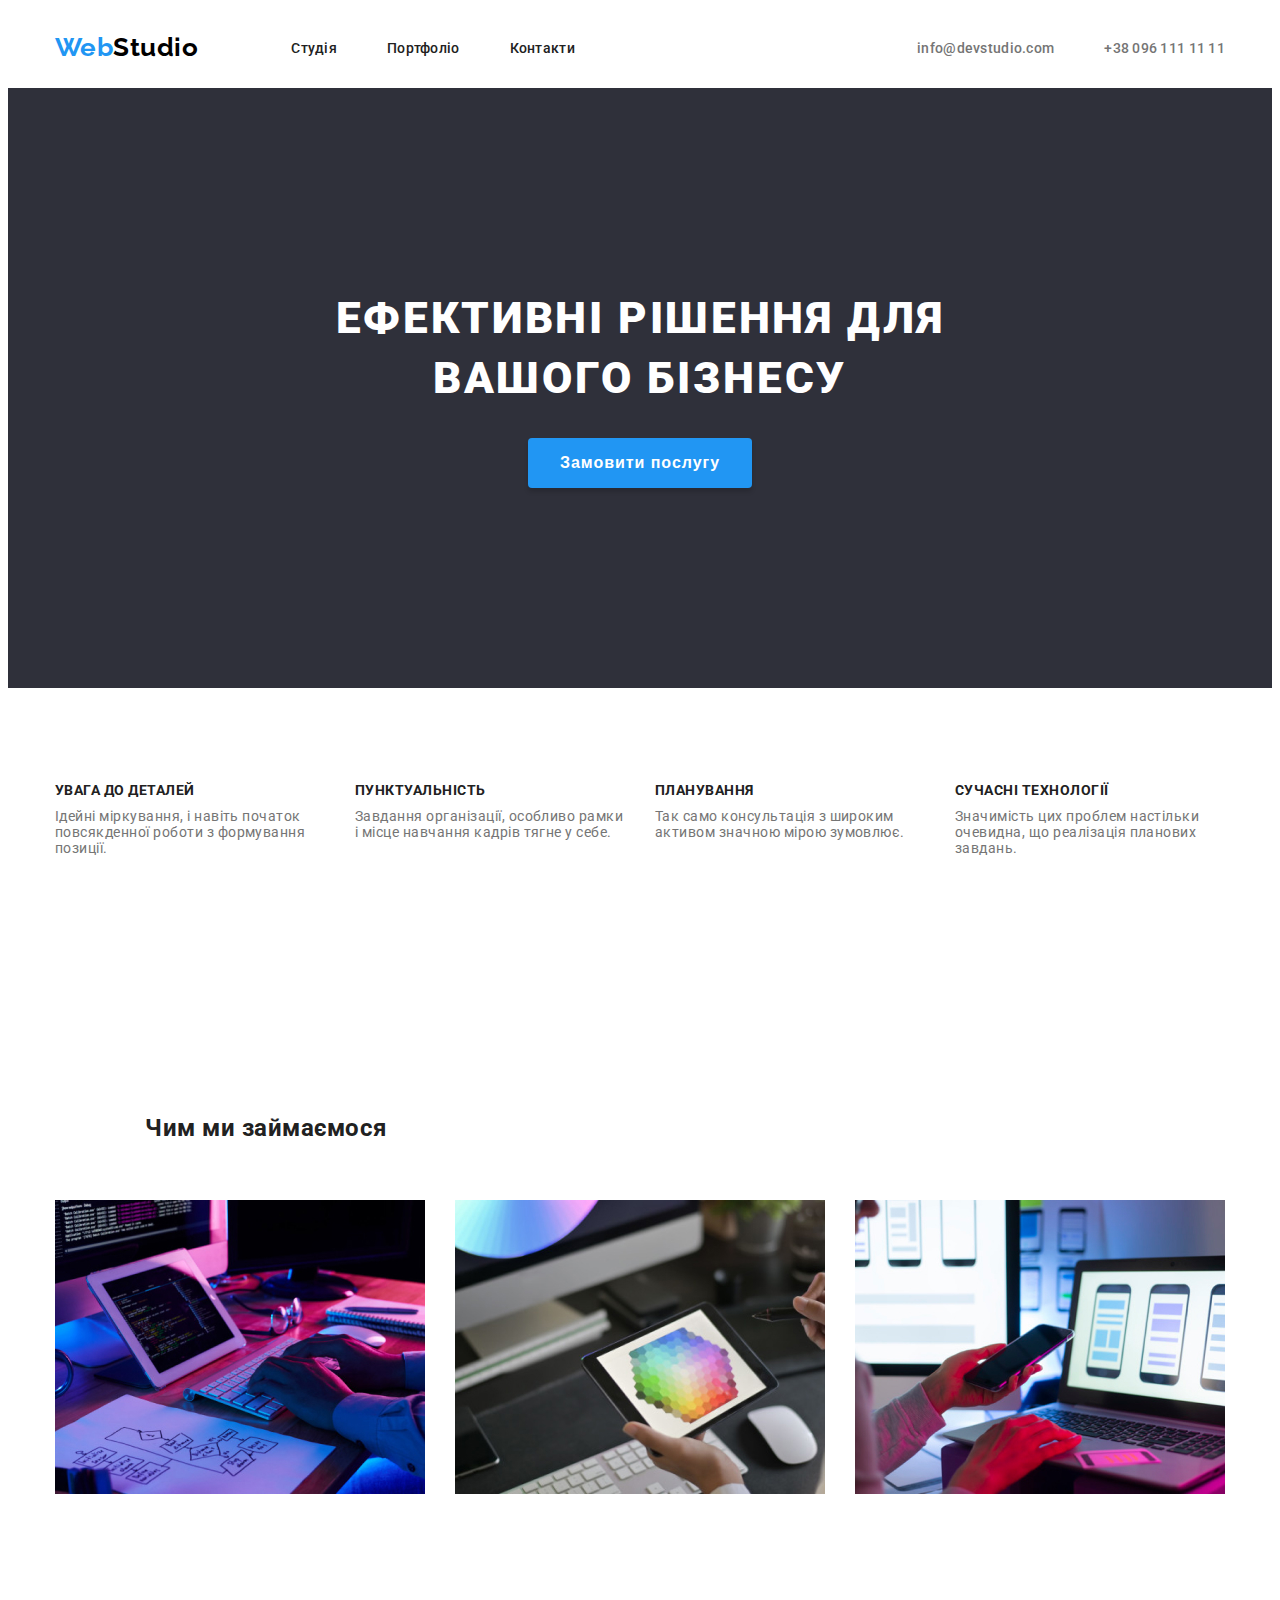
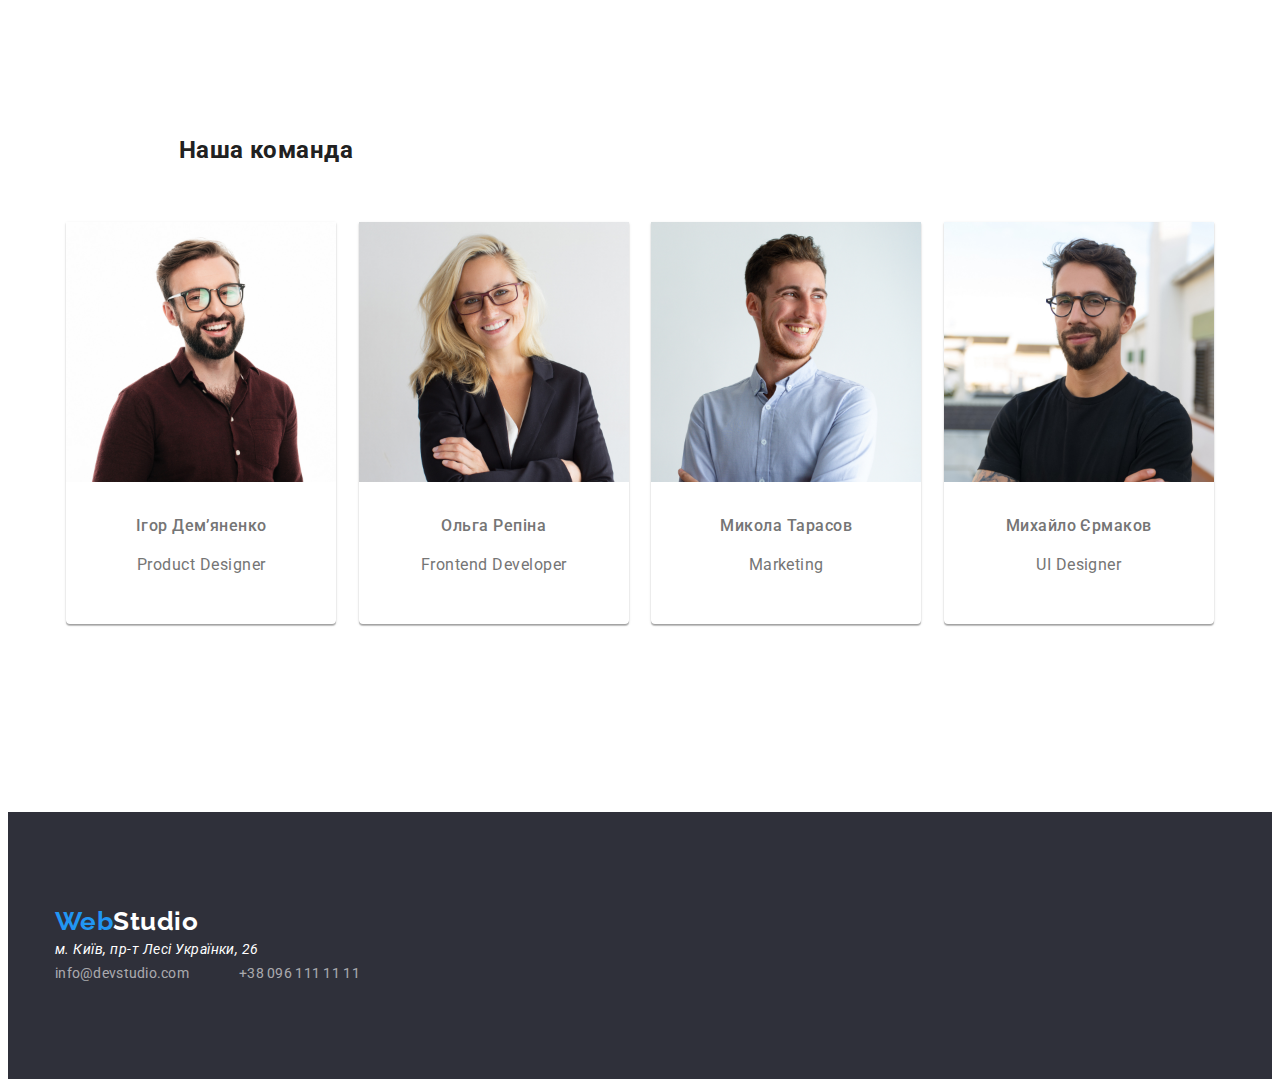
<file: index.html>
<!DOCTYPE html>
<html lang="en">
<head>
    <meta charset="UTF-8">
    <meta http-equiv="X-UA-Compatible" content="IE=edge">
    <meta name="viewport" content="width=device-width, initial-scale=1.0">
    <title>WebStudio</title>
    <!-- <link rel="stylesheet" href="https://cdnjs.cloudflare.com/ajax/libs/modern-normalize/1.1.0/modern-normalize.min.css" integrity="sha512-wpPYUAdjBVSE4KJnH1VR1HeZfpl1ub8YT/NKx4PuQ5NmX2tKuGu6U/JRp5y+Y8XG2tV+wKQpNHVUX03MfMFn9Q==" crossorigin="anonymous" referrerpolicy="no-referrer" /> -->
    <!-- <link rel="stylesheet" href="https://cdnjs.cloudflare.com/ajax/libs/reseter.css/2.0.0/reseter.min.css" integrity="sha512-gCJkkUMGTe73+FMwog6gIBCVJIMXRoc21l6/IPCuzxCex/1sxvO8ctb6Zd4/WWs2UMqmtnDrAdhJht5pEY0LXg==" crossorigin="anonymous" referrerpolicy="no-referrer" /> -->
    <link rel="preconnect" href="https://fonts.googleapis.com">
    <link rel="preconnect" href="https://fonts.gstatic.com" crossorigin>
    <link href="https://fonts.googleapis.com/css2?family=Raleway:wght@700&family=Roboto:wght@400;500;700;900&display=swap" rel="stylesheet">
    <!-- Зовнішній файл за стилями -->
    <link rel="stylesheet" href="style.css">
    
</head>
<body class="body">
  <!-- <a href="./flex-box.html">Flex-box</a> -->
  <!-- Шапка сторінки -->
    <header> 
        <div class="container header">
          <nav>
            <!-- Логотип -->
            <a class="logo" href="./">Web<span>Studio</span></a>
            <!--Навігація -->
            <ul class="nav-list">
              <li class="nav-item">
                <a class="nav-link" href="">Студія</a>
              </li>
              <li class="nav-item">
                <a class="nav-link" href="./portfolio.html">Портфоліо</a>
              </li>
              <li class="nav-item">
                <a class="nav-link" href="">Контакти</a>
              </li>
            </ul>
          </nav>
          <!-- Контакти -->
          <ul class="contacts-list">
           <li class="contacts-item">
             <a class="contacts-link" href="">info@devstudio.com</a>
           </li>
           <li class="contacts-item">
             <a class="contacts-link" href="">+38 096 111 11 11</a>
           </li>
          </ul>
          
        </div>
    </header>

<!-- Головний контент -->
      <main>
        <!-- Секція герой -->
        <section class="section hero">
            <div class="container">
              <h1>Ефективні рішення для вашого бізнесу</h1>
              <button class="hero-button" type="button" >Замовити послугу</button>
            </div>
        </section>
        <!-- Переваги -->        
        <section class="section">
          <div class="container">
            <!-- <h2 class="section-title">Переваги</h2> -->
          <ul class="list advantages">
            <li class="item">
              <h3 class="title">Увага до деталей</h3>
              <p class='text'>Ідейні міркування, і навіть початок повсякденної роботи з формування позиції.</p>
            </li>
            <li class="item">
              <h3 class="title">Пунктуальність</h3>
              <p class='text'>Завдання організації, особливо рамки і місце навчання кадрів тягне у себе.</p>
            </li>
            <li class="item">
              <h3 class="title">Планування</h3>
              <p class='text'>Так само консультація з широким активом значною мірою зумовлює.</p>
            </li>
            <li class="item">
              <h3 class="title">Сучасні технології</h3>
              <p class='text'>Значимість цих проблем настільки очевидна, що реалізація планових завдань.</p>
            </li>            
          </ul>
          </div>
        </section>
        <!-- Чим ми займаємося -->
        <section class="section">
          <div class="container">
            <h2 class="section-title">Чим ми займаємося</h2>
          <ul class="what-we-do">
              <li>
                  <img src="./images/advantages/example-1.jpg" alt="робочий стіл">
              </li>
              <li>
                  <img src="./images/advantages/example-2.jpg" alt="робочий стіл">
              </li>
              <li>
                  <img src="./images/advantages/example-3.jpg" alt="робочий стіл">
              </li>
          </ul>
          </div>
      </section>
      <!-- Наша команда -->
      <section class="section">
          <div class="container">
            <h2 class="section-title">Наша команда</h2>
          <ul class="img-team">
              <li class="line-image">
                  <img src="./images/our-team/demianenko.jpg" alt="Ігор Дем’яненко" width="270" height="260">
                  <p class="name">Ігор Дем’яненко</p>
                  <p class="posision">Product Designer</p>
              </li>
              <li class="line-image">
                  <img src="./images/our-team/repina.jpg" alt="Ольга Репіна" width="270" height="260">
                  <p class="name">Ольга Репіна</p>
                  <p class="posision">Frontend Developer</p>
              </li>
              <li class="line-image">
                  <img src="./images/our-team/tarasov.jpg" alt="Микола Тарасов" width="270" height="260">
                  <p class="name">Микола Тарасов</p>
                  <p class="posision">Marketing</p>
              </li>
              <li class="line-image">
                  <img src="./images/our-team/ermakov.jpg" alt="Михайло Єрмаков" width="270" height="260">
                  <p class="name">Михайло Єрмаков</p>
                  <p class="posision">UI Designer</p>
              </li>
          </ul>
          </div>
      </section>
  </main>
  <!-- Футер -->
  <footer class="section footer">
      <div class="container">
        <a class="logo" href="./">Web<span>Studio</span></a>
      <address>м. Київ, пр-т Лесі Українки, 26</address>
      <ul class="contacts-list">
        <li class="contacts-item">
          <a class="contacts-link" href="">info@devstudio.com</a>
        </li>
        <li class="contacts-item">
          <a class="contacts-link" href="">+38 096 111 11 11</a>
        </li>
       </ul>
      </div>
  </footer>
</body>
</html>
</file>
<file: style.css>
:root {
  --primary-text-color: #212121;
  --secondary-text-color: #757575;
  --logo-color: #000;
  --accent-color: #2196f3;
  --background-color: #fff;
  --hero-background-color: #2f303a;
}

html {
  box-sizing: border-box;
}

*,
*::before,
*::after {
  box-sizing: inherit;
}

body {
  font-family: "Roboto", sans-serif;
  font-style: normal;
  letter-spacing: 0.03em;

  color: var(--primary-text-color);
  background-color: var(--background-color);
}

a {
  text-decoration: none;
}

ul,
p,
h1,
h2,
h3,
li {
  list-style: none;
  padding: 0;
  margin: 0;
}
/* загальні стилі */

.section {
  /* outline: solid 3px green; */

  padding-top: 94px;
  padding-bottom: 94px;
}

.container {
  /* outline: solid 3px red; */

  width: 1200px;
  padding-left: 15px;
  padding-right: 15px;
  margin-left: auto;
  margin-right: auto;
}

/* header */

.container.header {
  display: flex;
  justify-content: center;
  align-items: center;

  padding-top: 24px;
  padding-bottom: 25px;
}

.header nav {
  display: flex;
  justify-content: center;
  align-items: center;
}

.logo {
  font-family: "Raleway", sans-serif;
  font-weight: 700;
  font-size: 26px;
  line-height: 31px;

  color: var(--accent-color);
}

.logo > span {
  color: var(--logo-color);
}

.nav-list {
  display: flex;

  margin-left: 93px;
}

.nav-item:not(:first-child),
.contacts-item:not(:first-child) {
  margin-left: 50px;
}

/* .nav-item:nth-child(n+2),
   .contacts-item:nth-child(n+2){
    margin-left: 50px;
} */

/* .nav-item + .nav-item,
    .contscts-item + .contacts-item{
    margin-left: 50px;
} */

.contacts-list {
  display: flex;

  margin-left: auto;
}

.nav-link,
.contacts-link {
  font-weight: 500;
  font-size: 14px;
  line-height: 16px;
  letter-spacing: 0.02em;
}

.nav-link {
  color: var(--primary-text-color);

  padding-top: 32px;
  padding-bottom: 32px;
}

.contacts-link {
  color: var(--secondary-text-color);
}

.nav-link:hover,
.nav-link:focus,
.contacts-link:hover,
.contacts-link:focus {
  color: var(--accent-color);
}

/* Герой */
.hero {
  padding-top: 200px;
  padding-bottom: 200px;
  background-color: var(--hero-background-color);
}

.hero .container {
  text-align: center;
}

h1 {
  width: 696px;

  margin-right: auto;
  margin-left: auto;
  margin-bottom: 30px;

  font-weight: 900;
  font-size: 44px;
  line-height: 60px;
  letter-spacing: 0.06em;
  text-transform: uppercase;

  color: var(--background-color);
}

.hero-button {
  border: none;
  border-radius: 4px;
  box-shadow: 0px 4px 4px rgba(0, 0, 0, 0.15);

  padding: 10px 32px;

  font-weight: 700;
  font-size: 16px;
  line-height: 30px;
  letter-spacing: 0.06em;
  text-align: center;

  color: var(--background-color);
  background-color: var(--accent-color);
}

/* Переваги */

.advantages {
  display: flex;
  justify-content: space-between;
}

.advantages .item {
  width: 270px;
}
.advantages .title,
.advantages .text {
  font-size: 14px;
  line-height: 16px;
}
.advantages .title {
  font-weight: 700;
  text-transform: uppercase;

  margin-bottom: 10px;
}

.advantages .text {
  font-weight: 400;

  color: var(--secondary-text-color);
}
/* Чим ми займаємось */

.what-we-do {
  display: flex;
  justify-content: space-between;
}

.what-we-do img {
  width: 370px;
}
/* Наша команда */

.name {
  font-weight: 500;
  font-size: 16px;
  line-height: 19px;
  text-align: center;
}

.posision {
  font-weight: 400;
  font-size: 16px;
  line-height: 19px;
  text-align: center;
  letter-spacing: 0.03em;

  color: var(--secondary-text-color);
}
/* футер */
.footer {
  background-color: var(--hero-background-color);
}

.footer .logo > span {
  color: var(--background-color);
}

address {
  font-weight: 400;
  font-size: 14px;
  line-height: 24px;

  color: var(--background-color);
}

.footer .contacts-link {
  font-weight: 400;
  font-size: 14px;
  line-height: 24px;

  color: rgba(255, 255, 255, 0.6);
}

.img-team {
  display: flex;
  justify-content: space-around;
}

.section-title {
  text-align: center;
  margin: 50px;
}

.name,
.position {
  margin-top: 30px;
}

.line-image {
  box-shadow: 0px 1px 3px rgba(0, 0, 0, 0.12), 0px 1px 1px rgba(0, 0, 0, 0.14),
    0px 2px 1px rgba(0, 0, 0, 0.2);
  border-radius: 0px 0px 4px 4px;
  padding-bottom: 30px;
}

.buttons-main {
  display: flex;
  justify-content: center;
  margin-bottom: 56px;
}

.button-2,
.button-3,
.button-4,
.button-5 {
  margin-left: 8px;
}

.button-1:focus,
.button-1:hover {
  background-color: #2196f3;
  color: #f5f4fa;
  box-shadow: 0px 3px 1px rgba(0, 0, 0, 0.1), 0px 1px 2px rgba(0, 0, 0, 0.08), 0px 2px 2px rgba(0, 0, 0, 0.12);
}

.button-2:focus,
.button-2:hover {
  background-color: #2196f3;
  color: #f5f4fa;
  box-shadow: 0px 3px 1px rgba(0, 0, 0, 0.1), 0px 1px 2px rgba(0, 0, 0, 0.08), 0px 2px 2px rgba(0, 0, 0, 0.12);
}

.button-3:focus,
.button-3:hover {
  background-color: #2196f3;
  color: #f5f4fa;
  box-shadow: 0px 3px 1px rgba(0, 0, 0, 0.1), 0px 1px 2px rgba(0, 0, 0, 0.08), 0px 2px 2px rgba(0, 0, 0, 0.12);
}

.button-4:focus,
.button-4:hover {
  background-color: #2196f3;
  color: #f5f4fa;
  box-shadow: 0px 3px 1px rgba(0, 0, 0, 0.1), 0px 1px 2px rgba(0, 0, 0, 0.08), 0px 2px 2px rgba(0, 0, 0, 0.12);
}

.button-5:focus,
.button-5:hover {
  background-color: #2196f3;
  color: #f5f4fa;
  box-shadow: 0px 3px 1px rgba(0, 0, 0, 0.1), 0px 1px 2px rgba(0, 0, 0, 0.08), 0px 2px 2px rgba(0, 0, 0, 0.12);
}

.button-1,
.button-2,
.button-3,
.button-4,
.button-5 {
  background-color: #f5f4fa;
  border-style: none;
  padding-top: 6px;
  padding-right: 22px;
  padding-left: 22px;
  padding-bottom: 6px;
  border-radius: 4px;
}

.images {
  margin-left: auto;
  margin-right: auto;
  width: calc(585px + 585px);
}

.row-1,
.row-2,
.row-3 {
    display: flex;
    justify-content: center;
}

.row-1 {
    margin-bottom: calc(15px + 15px);
}

.row-2 {
    margin-bottom: calc(15px + 15px);
}

.imagecard-2,
.imagecard-3,
.imagecard-5,
.imagecard-6,
.imagecard-8,
.imagecard-9 {
    margin-left: calc(15px + 15px);
}

main {
    margin-bottom: 94px;
}

h2 {
    color: #212121;
    margin-top: calc(10px + 10px);
    width: 322px;
    height: 36px;
    margin-bottom: 4px;
}

p {
    margin-bottom: calc(10px + 10px);
    color: #757575;
}

.imagecard-1
.imagecard-2,
.imagecard-3,
.imagecard-4,
.imagecard-5,
.imagecard-6,
.imagecard-7,
.imagecard-8,
.imagecard-9 {
    border-style: solid 1px;
    border-color: #EEEEEE;;
}

.texti-7,
.texti-2 {
    padding-top: calc(15px + 15px);
}
</file>
